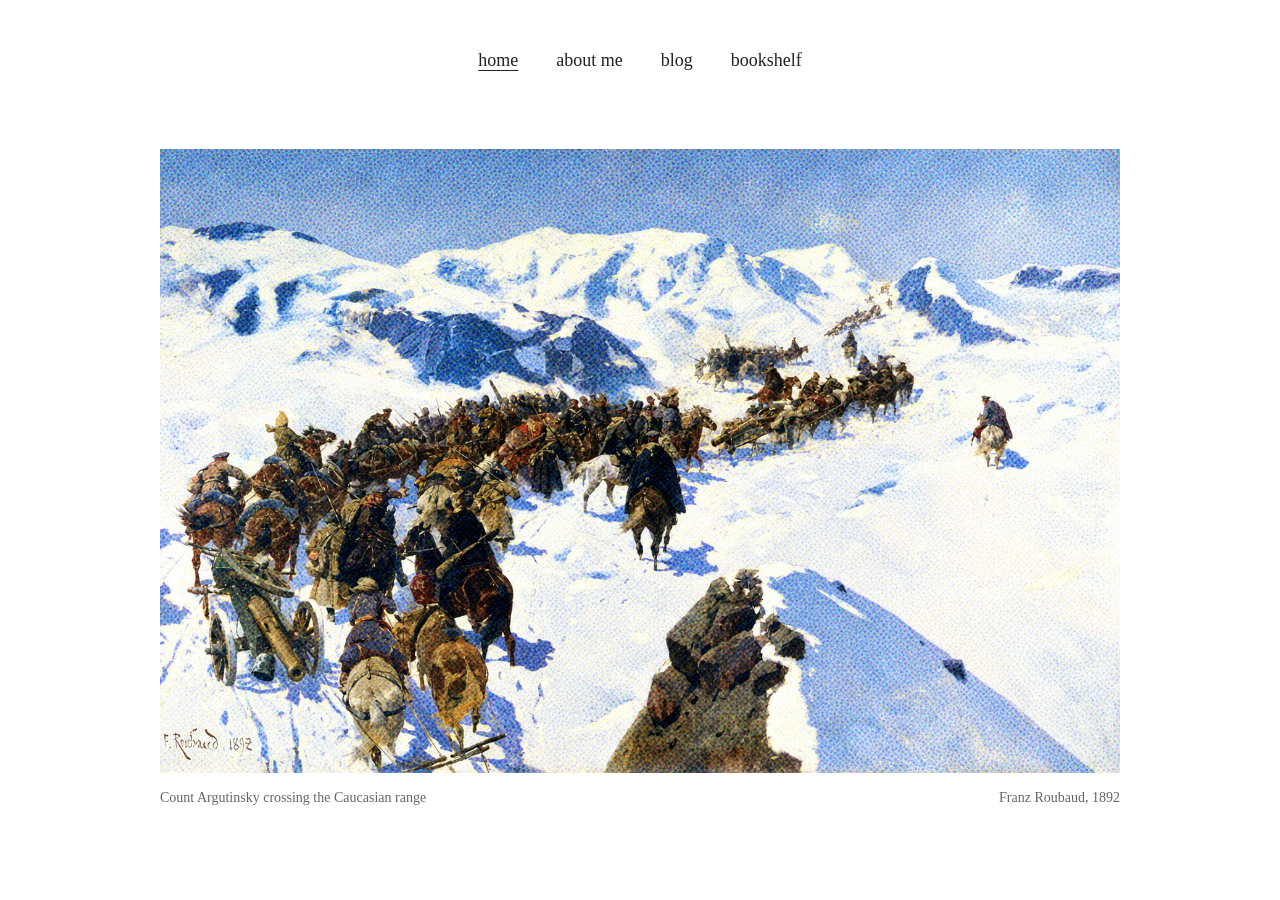
<file: index.html>
﻿<!doctype html>
<html lang="en">
<head>
  <meta charset="utf-8">
  <meta name="viewport" content="width=device-width, initial-scale=1">
  <meta name="description" content="Andrew Chen's personal website.">
  <title>Andrew Chen</title>
  <link rel="stylesheet" href="styles/main.css">
</head>
<body class="home">
  <header class="site-header">
    <nav aria-label="Main navigation">
      <a href="index.html" aria-current="page">home</a>
      <a href="about.html">about me</a>
      <a href="blog.html">blog</a>
      <a href="bookshelf.html">bookshelf</a>
    </nav>
  </header>
  <main class="home-main">
    <h1 class="visually-hidden">Andrew Chen</h1>
    <figure class="hero-artwork">
      <img src="assets/argutinsky-halftone.jpg" width="1556" height="1011" fetchpriority="high" alt="A colored halftone treatment of Count Argutinsky and his expedition crossing the snow-covered Caucasus mountains, after Franz Roubaud.">
      <figcaption>
        <a href="https://commons.wikimedia.org/wiki/File:Franz_Roubaud._Count_Argutinsky_crossing_the_Caucasian_range._1892.jpg">Count Argutinsky crossing the Caucasian range</a><span>Franz Roubaud, 1892</span>
      </figcaption>
    </figure>
  </main>
</body>
</html>
</file>
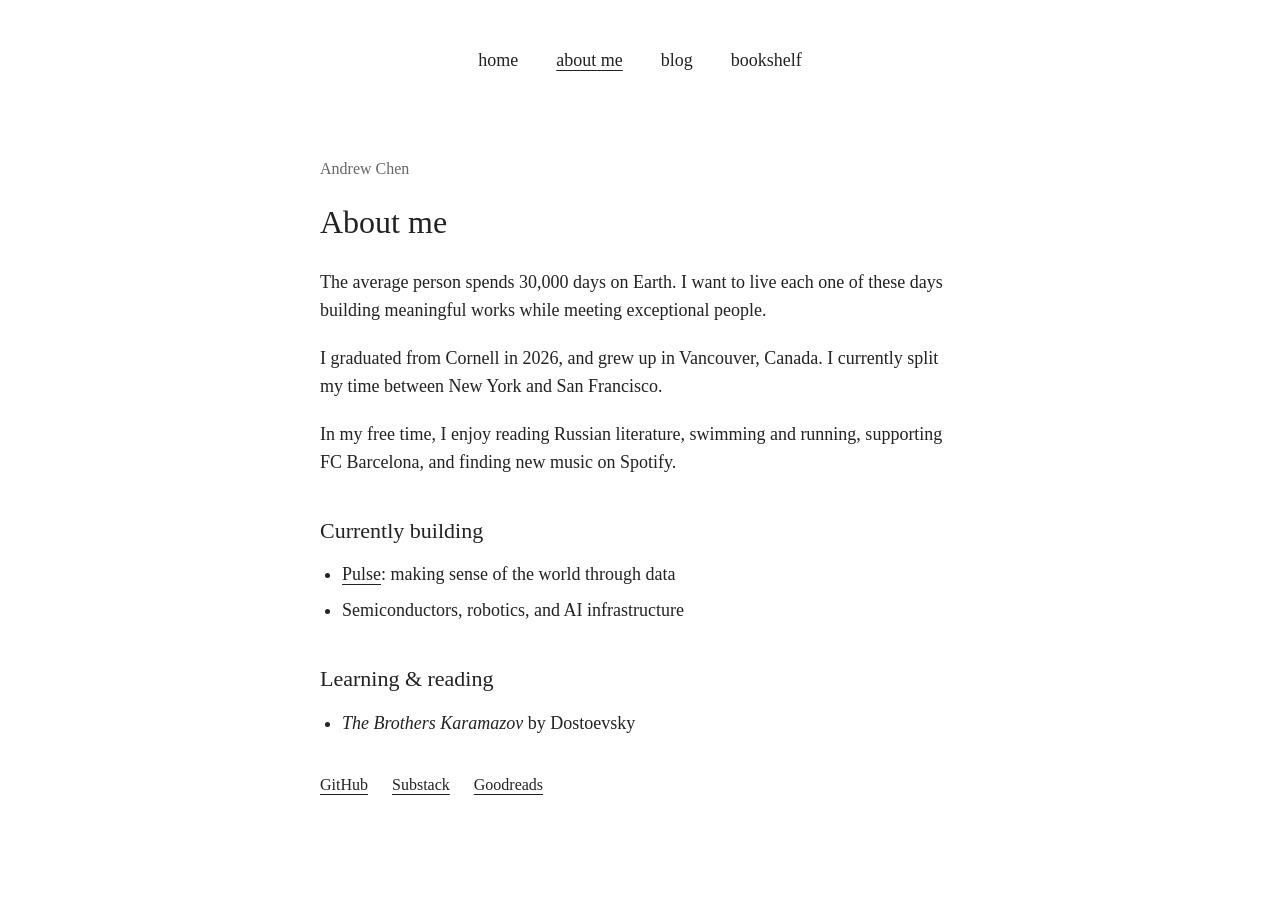
<file: about.html>
<!doctype html>
<html lang="en">
<head>
  <meta charset="utf-8">
  <meta name="viewport" content="width=device-width, initial-scale=1">
  <meta name="description" content="About Andrew Chen: background, projects, and interests.">
  <title>About me | Andrew Chen</title>
  <link rel="stylesheet" href="styles/main.css">
</head>
<body>
  <header class="site-header">
    <nav aria-label="Main navigation">
      <a href="index.html">home</a>
      <a href="about.html" aria-current="page">about me</a>
      <a href="blog.html">blog</a>
      <a href="bookshelf.html">bookshelf</a>
    </nav>
  </header>
  <main class="reading-page">
    <a class="home-link" href="index.html">Andrew Chen</a>
    <h1>About me</h1>
    <p>The average person spends 30,000 days on Earth. I want to live each one of these days building meaningful works while meeting exceptional people. </p>
    <p>I graduated from Cornell in 2026, and grew up in Vancouver, Canada. I currently split my time between New York and San Francisco. </p>
    <p>In my free time, I enjoy reading Russian literature, swimming and running, supporting FC Barcelona, and finding new music on Spotify. </p>
    <section>
      <h2>Currently building</h2>
      <ul>
        <li><a href="https://pulseio.co">Pulse</a>: making sense of the world through data</li>
        <li>Semiconductors, robotics, and AI infrastructure</li>
      </ul>
    </section>
    <section>
      <h2>Learning &amp; reading</h2>
      <ul>
        <li><i>The Brothers Karamazov</i> by Dostoevsky</li>
      </ul>
    </section>
    <footer class="social-links" aria-label="Elsewhere">
      <a href="https://github.com/xeroxandrew">GitHub</a>
      <a href="https://substack.com/@braviary">Substack</a>
      <a href="https://www.goodreads.com/user/show/167103746-andrew">Goodreads</a>
    </footer>
  </main>
</body>
</html>
</file>
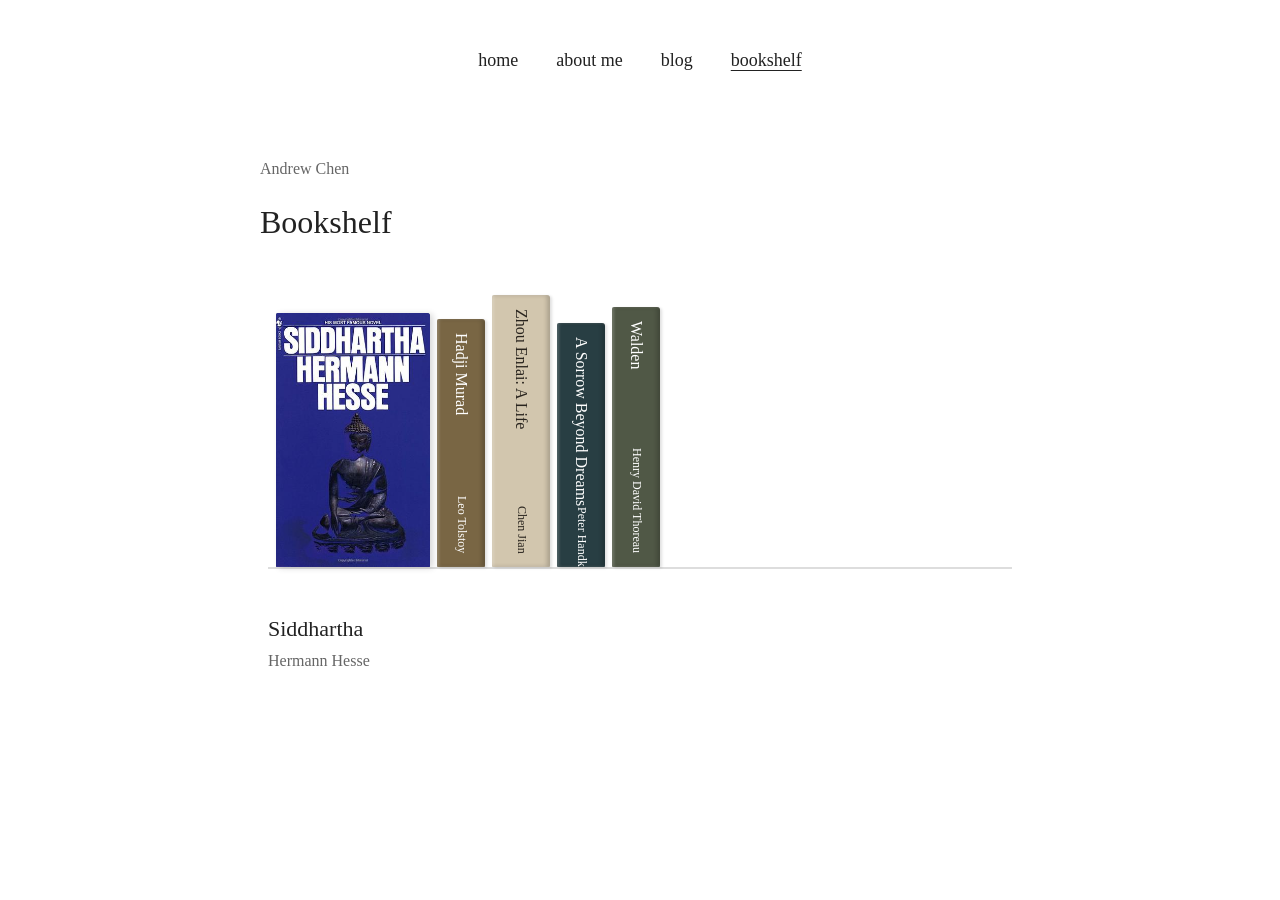
<file: bookshelf.html>
<!doctype html>
<html lang="en">
<head>
  <meta charset="utf-8">
  <meta name="viewport" content="width=device-width, initial-scale=1">
  <meta name="description" content="An interactive bookshelf of Andrew Chen's books.">
  <title>Bookshelf | Andrew Chen</title>
  <link rel="stylesheet" href="styles/main.css">
  <link rel="stylesheet" href="styles/bookshelf.css">
  <script src="scripts/shelf.js" defer></script>
</head>
<body>
  <header class="site-header">
    <nav aria-label="Main navigation">
      <a href="index.html">home</a>
      <a href="about.html">about me</a>
      <a href="blog.html">blog</a>
      <a href="bookshelf.html" aria-current="page">bookshelf</a>
    </nav>
  </header>
  <main class="reading-page bookshelf-page">
    <a class="home-link" href="index.html">Andrew Chen</a>
    <h1>Bookshelf</h1>
    <div class="shelf-viewport">
      <div class="live-shelf" role="group" aria-label="Books">
        <button class="shelf-book is-selected" type="button" aria-pressed="true" aria-label="Siddhartha by Hermann Hesse" data-title="Siddhartha" data-author="Hermann Hesse" data-book="siddhartha" style="--spine-color: #253280; --spine-ink: #fff; --book-height: 254px; --cover-width: 154px; --spine-width: 48px">
          <span class="book-spine" aria-hidden="true"><span>Siddhartha</span><small>Hermann Hesse</small></span>
          <img class="book-cover" src="assets/books/siddhartha.jpg" width="154" height="254" alt="" aria-hidden="true">
        </button>
        <button class="shelf-book" type="button" aria-pressed="false" aria-label="Hadji Murad by Leo Tolstoy" data-title="Hadji Murad" data-author="Leo Tolstoy" data-book="hadji-murad" style="--spine-color: #796644; --spine-ink: #fff; --book-height: 248px; --cover-width: 161px; --spine-width: 48px">
          <span class="book-spine" aria-hidden="true"><span>Hadji Murad</span><small>Leo Tolstoy</small></span>
          <img class="book-cover" src="assets/books/hadji-murad.jpg" width="161" height="248" alt="" aria-hidden="true">
        </button>
        <button class="shelf-book" type="button" aria-pressed="false" aria-label="Zhou Enlai: A Life by Chen Jian" data-title="Zhou Enlai: A Life" data-author="Chen Jian" data-book="zhou-enlai" style="--spine-color: #d2c6ae; --spine-ink: #29241e; --book-height: 272px; --cover-width: 180px; --spine-width: 58px">
          <span class="book-spine" aria-hidden="true"><span>Zhou Enlai: A Life</span><small>Chen Jian</small></span>
          <img class="book-cover" src="assets/books/zhou-enlai.jpg" width="180" height="272" alt="" aria-hidden="true">
        </button>
        <button class="shelf-book" type="button" aria-pressed="false" aria-label="A Sorrow Beyond Dreams by Peter Handke" data-title="A Sorrow Beyond Dreams" data-author="Peter Handke" data-book="a-sorrow-beyond-dreams" style="--spine-color: #283e43; --spine-ink: #fff; --book-height: 244px; --cover-width: 144px; --spine-width: 48px">
          <span class="book-spine" aria-hidden="true"><span>A Sorrow Beyond Dreams</span><small>Peter Handke</small></span>
          <img class="book-cover" src="assets/books/a-sorrow-beyond-dreams.jpg" width="144" height="244" alt="" aria-hidden="true">
        </button>
        <button class="shelf-book" type="button" aria-pressed="false" aria-label="Walden by Henry David Thoreau" data-title="Walden" data-author="Henry David Thoreau" data-book="walden" style="--spine-color: #505846; --spine-ink: #fff; --book-height: 260px; --cover-width: 168px; --spine-width: 48px">
          <span class="book-spine" aria-hidden="true"><span>Walden</span><small>Henry David Thoreau</small></span>
          <img class="book-cover" src="assets/books/walden.jpg" width="168" height="260" alt="" aria-hidden="true">
        </button>
      </div>
    </div>
    <div class="shelf-caption" aria-live="polite" aria-atomic="true">
      <h2 id="selected-title">Siddhartha</h2>
      <p id="selected-author">Hermann Hesse</p>
      <p id="selected-comments" class="book-comments"></p>
    </div>
    <noscript><p>Enable JavaScript to browse the interactive shelf.</p></noscript>
    <!-- Add Andrew's comments below; blank entries intentionally display no text. -->
    <script type="application/json" id="book-comments">
{
      "siddhartha": "",
      "hadji-murad": "",
      "zhou-enlai": "",
      "a-sorrow-beyond-dreams": "",
      "walden": ""
}
    </script>
  </main>
</body>
</html>
</file>
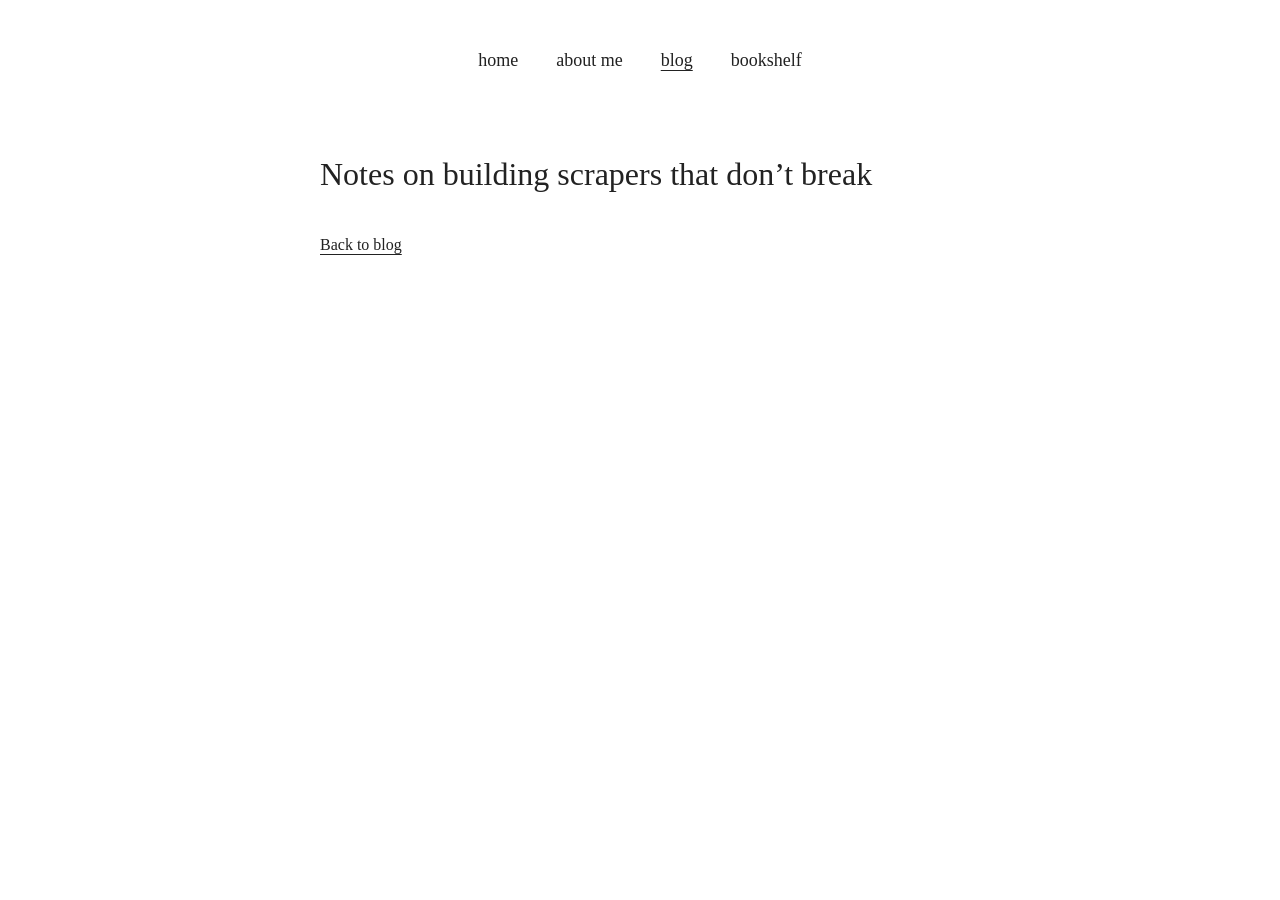
<file: blog/notes-on-building-scrapers.html>
<!doctype html>
<html lang="en">
<head>
  <meta charset="utf-8">
  <meta name="viewport" content="width=device-width, initial-scale=1">
  <title>Notes on building scrapers that don’t break | Andrew Chen</title>
  <link rel="stylesheet" href="../styles/main.css">
</head>
<body>
  <header class="site-header">
    <nav aria-label="Main navigation">
      <a href="../index.html">home</a>
      <a href="../about.html">about me</a>
      <a href="../blog.html" aria-current="page">blog</a>
      <a href="../bookshelf.html">bookshelf</a>
    </nav>
  </header>
  <main class="reading-page">
    <article>
      <h1>Notes on building scrapers that don’t break</h1>
      <!-- Article text goes here. -->
    </article>
    <p class="archive-link"><a href="../blog.html">Back to blog</a></p>
  </main>
</body>
</html>
</file>
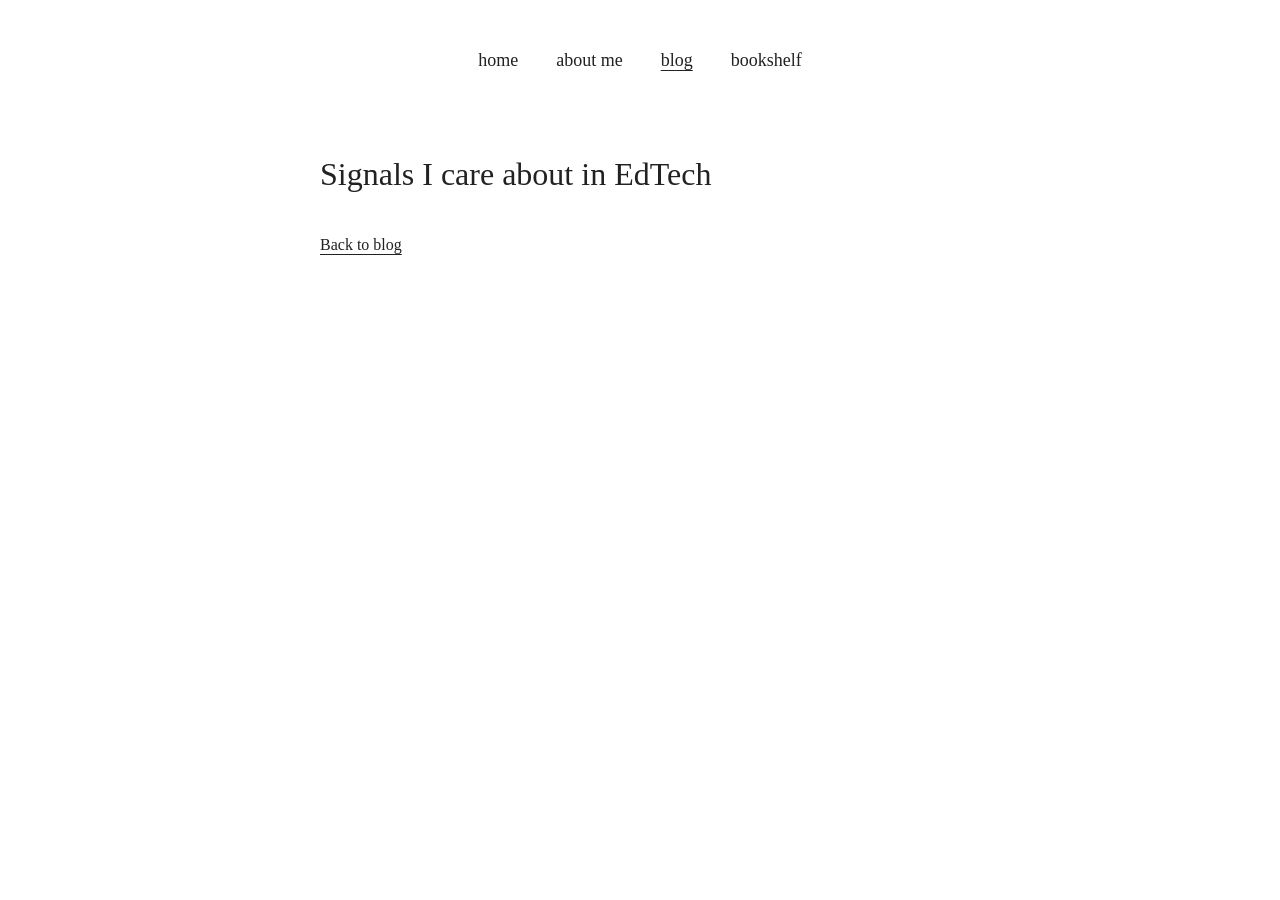
<file: blog/signals-i-care-about-in-edtech.html>
<!doctype html>
<html lang="en">
<head>
  <meta charset="utf-8">
  <meta name="viewport" content="width=device-width, initial-scale=1">
  <title>Signals I care about in EdTech | Andrew Chen</title>
  <link rel="stylesheet" href="../styles/main.css">
</head>
<body>
  <header class="site-header">
    <nav aria-label="Main navigation">
      <a href="../index.html">home</a>
      <a href="../about.html">about me</a>
      <a href="../blog.html" aria-current="page">blog</a>
      <a href="../bookshelf.html">bookshelf</a>
    </nav>
  </header>
  <main class="reading-page">
    <article>
      <h1>Signals I care about in EdTech</h1>
      <!-- Article text goes here. -->
    </article>
    <p class="archive-link"><a href="../blog.html">Back to blog</a></p>
  </main>
</body>
</html>
</file>
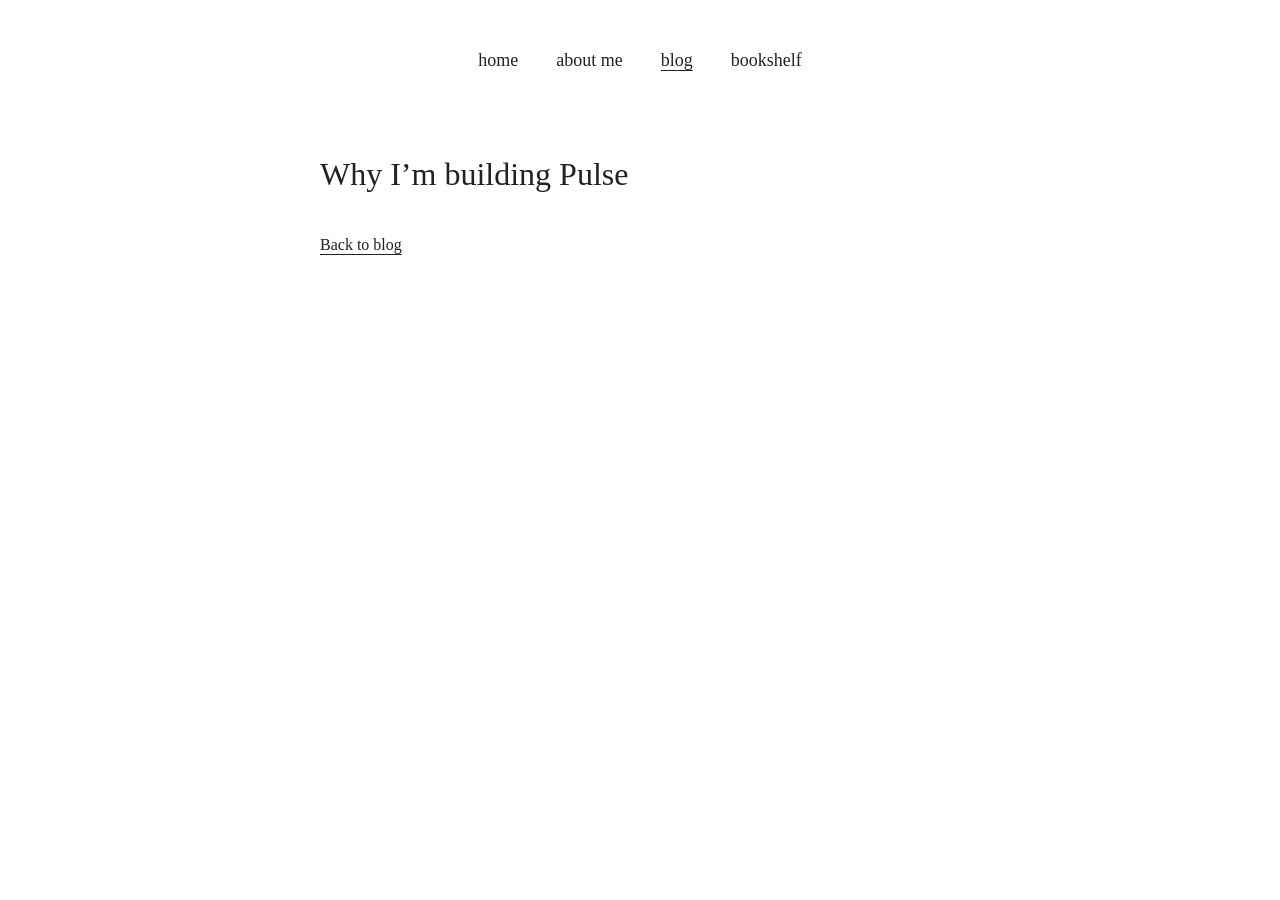
<file: blog/why-im-building-pulse.html>
<!doctype html>
<html lang="en">
<head>
  <meta charset="utf-8">
  <meta name="viewport" content="width=device-width, initial-scale=1">
  <title>Why I’m building Pulse | Andrew Chen</title>
  <link rel="stylesheet" href="../styles/main.css">
</head>
<body>
  <header class="site-header">
    <nav aria-label="Main navigation">
      <a href="../index.html">home</a>
      <a href="../about.html">about me</a>
      <a href="../blog.html" aria-current="page">blog</a>
      <a href="../bookshelf.html">bookshelf</a>
    </nav>
  </header>
  <main class="reading-page">
    <article>
      <h1>Why I’m building Pulse</h1>
      <!-- Article text goes here. -->
    </article>
    <p class="archive-link"><a href="../blog.html">Back to blog</a></p>
  </main>
</body>
</html>
</file>
<file: styles/main.css>
﻿:root {
  color-scheme: light;
  font-family: "Times New Roman", Times, serif;
  font-weight: 400;
  color: #222;
  background: #fff;
  font-synthesis: none;
}
*, *::before, *::after { box-sizing: border-box; }
body { margin: 0; font-size: 18px; line-height: 1.55; }
h1, h2, h3, strong, b, button, input { font-family: inherit; font-weight: 400; }
a { color: inherit; text-decoration-thickness: 1px; text-underline-offset: 4px; }
a:hover { color: #656565; }
a:focus-visible, summary:focus-visible { outline: 1px solid #222; outline-offset: 6px; }
.site-header { width: min(100% - 64px, 1040px); margin: 0 auto; padding: 39px 0 30px; }
.site-header nav { display: flex; justify-content: center; flex-wrap: wrap; gap: 8px 38px; }
.site-header a { display: inline-flex; align-items: center; min-height: 44px; text-decoration: none; }
.site-header a:hover, .site-header a[aria-current="page"] { text-decoration: underline; }
.home-main { padding: 36px 32px 72px; }
.hero-artwork { width: min(100%, 960px); margin: 0 auto; }
.hero-artwork img { width: 100%; height: auto; display: block; }
.hero-artwork figcaption { display: flex; justify-content: space-between; gap: 8px 24px; margin-top: 15px; color: #666; font-size: 14px; line-height: 1.4; }
.hero-artwork figcaption a { text-decoration: none; }
.hero-artwork figcaption a:hover { text-decoration: underline; }
.reading-page { width: min(100% - 48px, 640px); margin: 42px auto 100px; }
.home-link { font-size: 16px; color: #666; text-decoration: none; }
.home-link:hover { text-decoration: underline; }
h1 { font-size: 32px; line-height: 1.2; margin: 20px 0 28px; }
h2 { font-size: 22px; line-height: 1.3; margin: 0 0 16px; }
h3 { font-size: 18px; margin: 25px 0 12px; }
p { margin: 0 0 20px; }
section { margin-top: 40px; }
ul { padding-left: 22px; margin: 0 0 24px; }
li { margin-bottom: 8px; }
.social-links { display: flex; flex-wrap: wrap; gap: 12px 24px; margin-top: 36px; font-size: 16px; }
.book-list { list-style: none; padding: 0; }
.book-list li { margin-bottom: 12px; }
.book-list span { color: #666; }
details { margin-bottom: 10px; }
summary { cursor: pointer; width: fit-content; }
details p { color: #666; margin: 8px 0 18px 20px; }
.writing-list ul { padding: 0; list-style: none; }
.writing-list li { display: flex; justify-content: space-between; align-items: baseline; gap: 24px; border-bottom: 1px solid #e6e6e6; padding: 17px 0; margin: 0; }
.note { color: #666; font-size: 14px; }
.archive-link { margin-top: 40px; font-size: 16px; }
.article-titles { list-style: none; padding: 0; }
.article-titles li { margin-bottom: 18px; }
.visually-hidden { position: absolute; width: 1px; height: 1px; padding: 0; margin: -1px; overflow: hidden; clip-path: inset(50%); white-space: nowrap; border: 0; }
@media (max-width: 600px) {
  .site-header { width: calc(100% - 40px); padding: 22px 0 18px; }
  .site-header nav { gap: 8px 24px; }
  .home-main { padding: 42px 20px 48px; }
  .hero-artwork figcaption { flex-direction: column; font-size: 14px; margin-top: 13px; gap: 4px; }
  .reading-page { margin-top: 30px; }
  h1 { font-size: 29px; }
}
</file>
<file: styles/bookshelf.css>
.bookshelf-page { width: min(100% - 48px, 760px); }
.shelf-viewport { overflow-x: auto; overscroll-behavior-x: contain; margin-top: 28px; padding: 14px 8px 20px; scrollbar-width: thin; }
.live-shelf { display: flex; align-items: flex-end; gap: 7px; width: max-content; min-width: 100%; min-height: 286px; padding: 0 8px 0; border-bottom: 2px solid #ddd; }
.shelf-book { position: relative; display: block; flex: 0 0 auto; width: var(--spine-width, 48px); height: var(--book-height); margin: 0; padding: 0; overflow: hidden; color: var(--spine-ink); background: var(--spine-color); border: 0; border-radius: 2px 3px 1px 1px; box-shadow: inset 2px 0 3px #ffffff30, inset -3px 0 4px #00000030, 2px 1px 3px #00000020; cursor: pointer; font: inherit; text-align: left; transition: width 360ms cubic-bezier(.22, 1, .36, 1), box-shadow 250ms ease; }
.shelf-book.is-selected { width: var(--cover-width); box-shadow: 3px 1px 6px #00000028; }
.shelf-book:focus-visible { outline: 2px solid #222; outline-offset: 5px; }
.book-spine { position: absolute; inset: 0; display: flex; align-items: center; justify-content: space-between; padding: 14px 7px; writing-mode: vertical-rl; white-space: nowrap; font-size: 16px; line-height: 1.1; opacity: 1; transition: opacity 120ms ease; }
.book-spine small { font-size: 12px; }
.book-cover { display: block; width: var(--cover-width); height: 100%; object-fit: fill; opacity: 0; transition: opacity 220ms ease; }
.shelf-book.is-selected .book-cover { opacity: 1; }
.shelf-book.is-selected .book-spine { opacity: 0; }
.shelf-caption { margin: 26px 8px 0; min-height: 120px; }
.shelf-caption h2 { margin-bottom: 5px; }
.shelf-caption p { margin-bottom: 14px; color: #666; font-size: 16px; }
.shelf-caption .book-comments { color: #222; font-size: 18px; line-height: 1.55; white-space: pre-wrap; }
.book-comments:empty { display: none; }
@media (max-width: 600px) {
  .shelf-viewport { margin-left: -12px; margin-right: -12px; }
  .shelf-caption { margin-left: 0; }
}
@media (prefers-reduced-motion: reduce) {
  .shelf-book, .book-spine, .book-cover { transition: none; }
}
</file>
